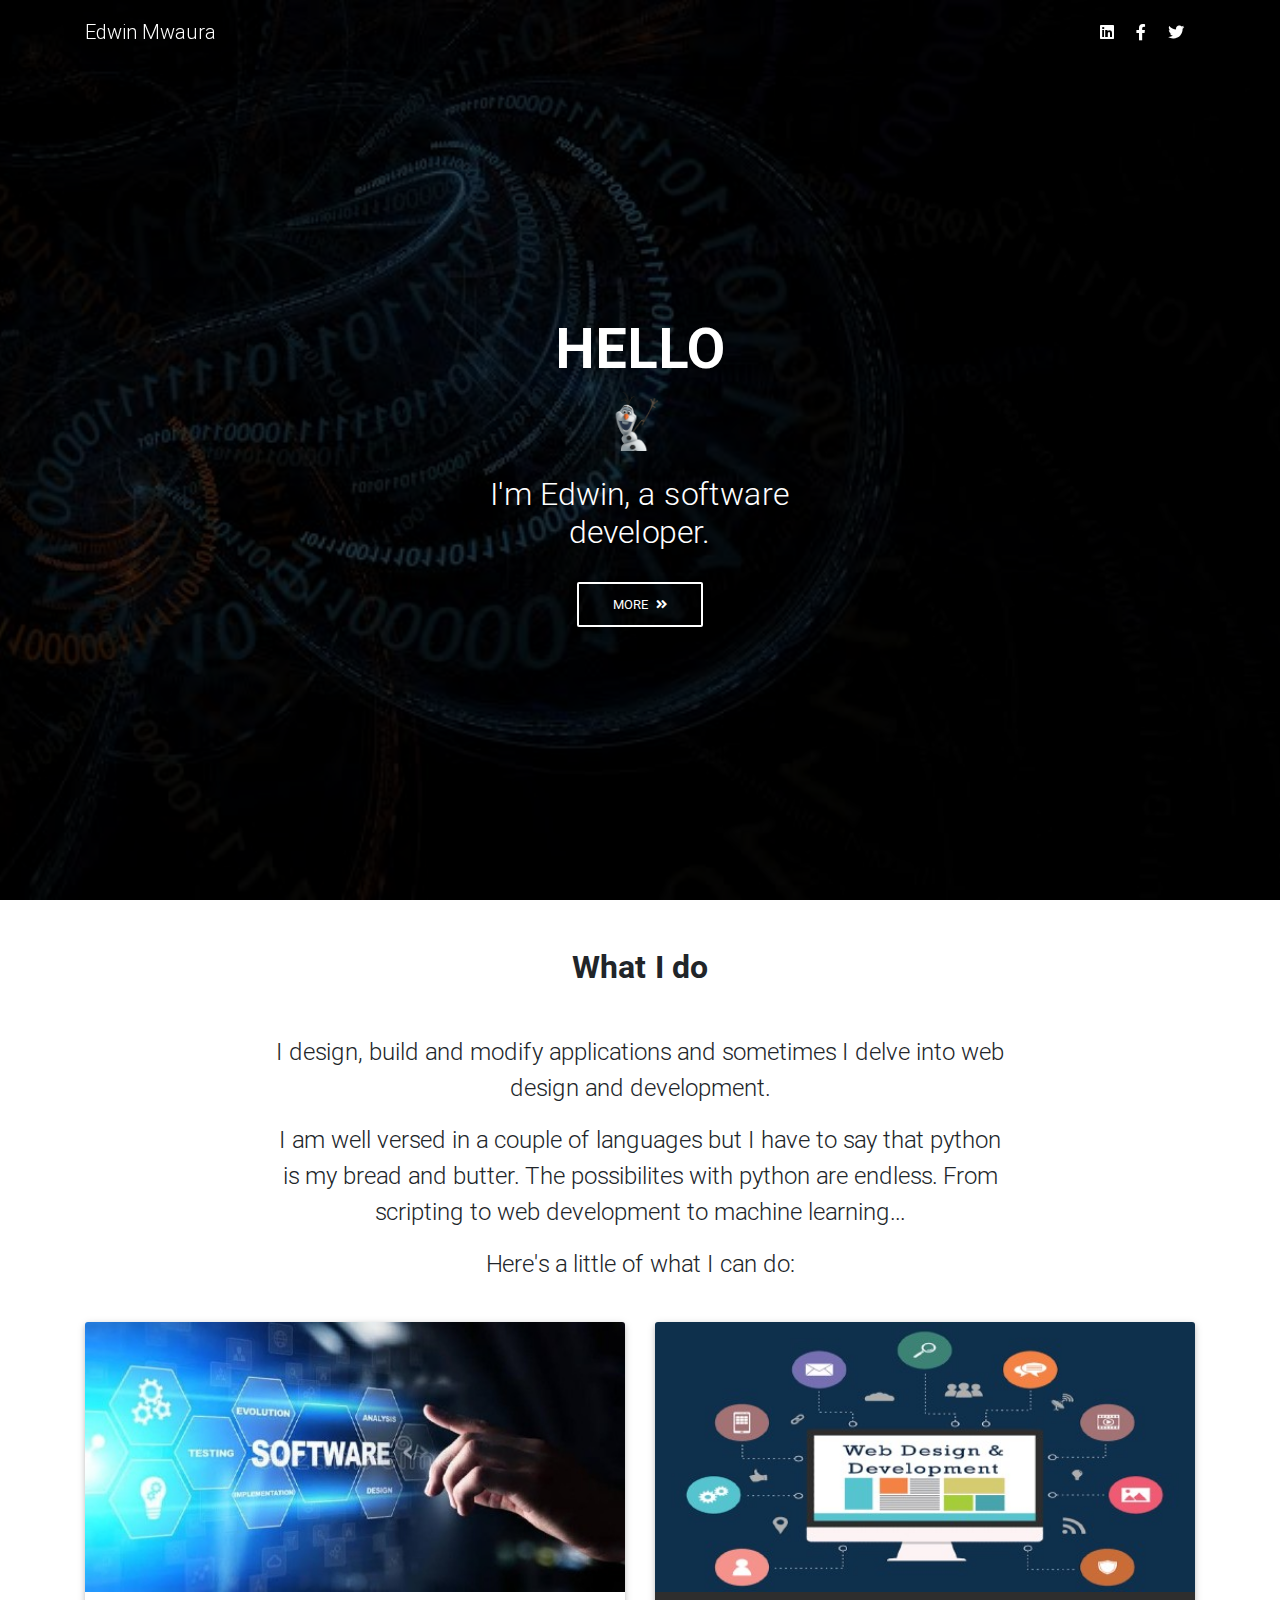
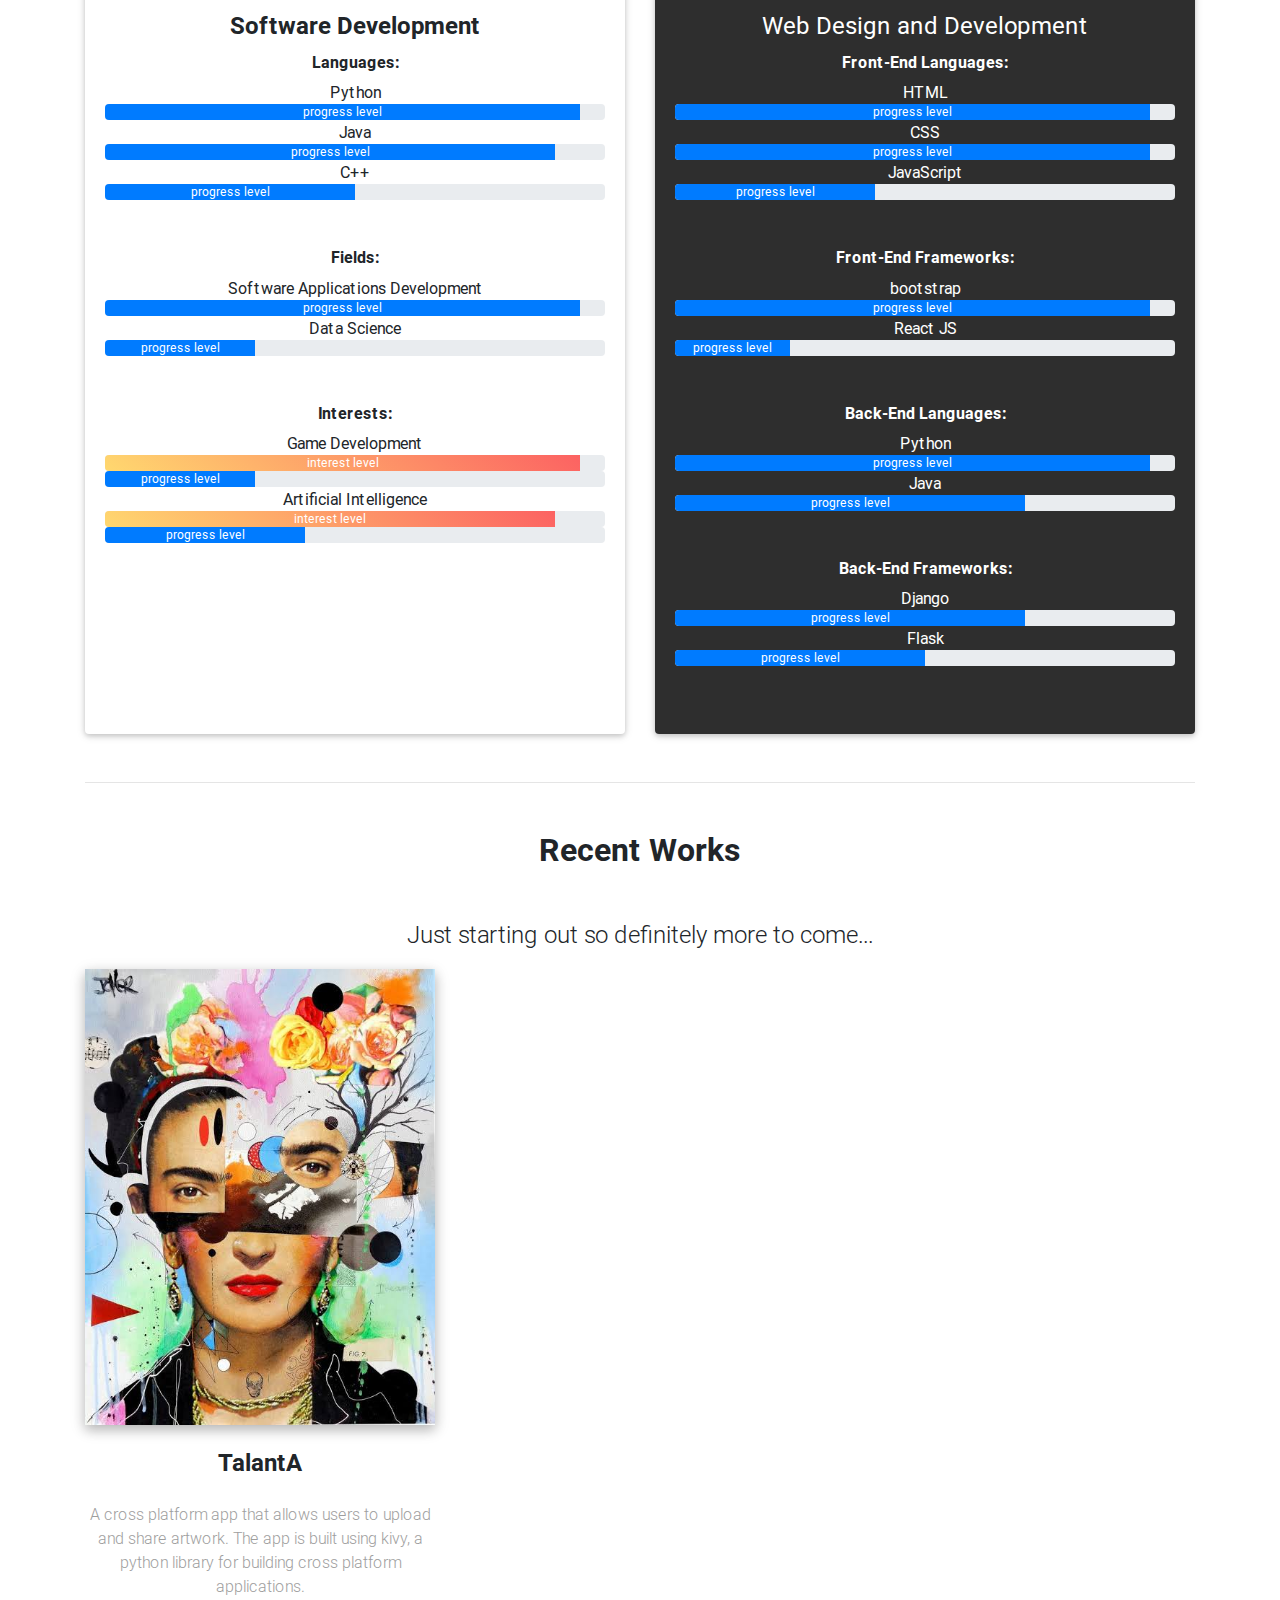
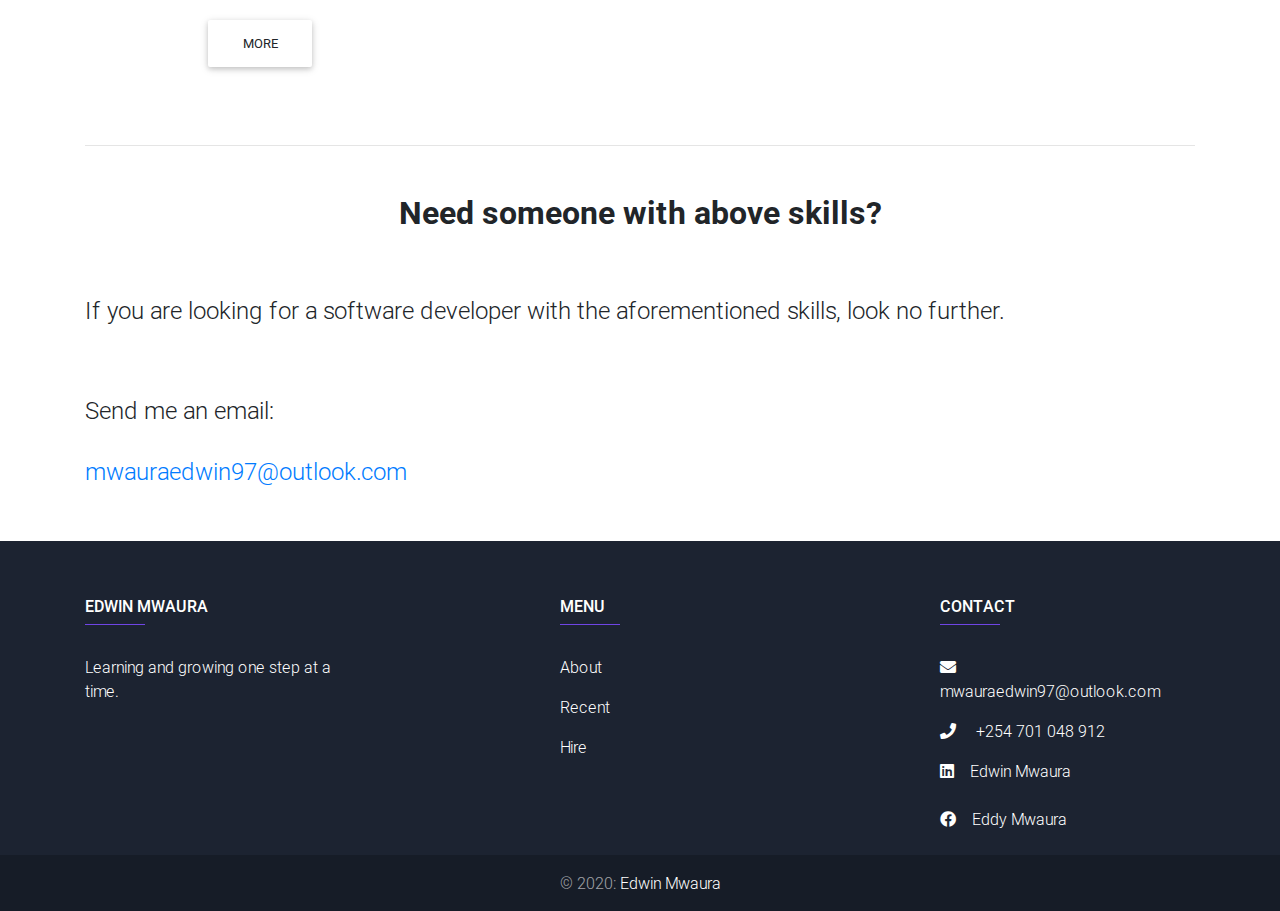
<file: index.html>
<!DOCTYPE html>
<html lang="en">
<head>
  <meta charset="UTF-8">
  <meta name="viewport" content="width=device-width, initial-scale=1, shrink-to-fit=no">
  <meta http-equiv="x-ua-compatible" content="ie=edge">
  <title>Edwin Mwaura | Portfolio</title>
  <!-- icon -->
  <link rel="icon" href="img/minion.ico" type="image/x-icon">
  <!-- Font Awesome -->
  <link rel="stylesheet" href="https://use.fontawesome.com/releases/v5.11.2/css/all.css">
  <!-- Bootstrap core CSS -->
  <link rel="stylesheet" href="css/bootstrap.min.css">
  <!-- Material Design Bootstrap -->
  <link rel="stylesheet" href="css/mdb.min.css">
  
  <!-- my custom styles -->
  <link rel="stylesheet" href="css/style.css">
</head>
<body>
	<!--Main Navigation-->
	<header id="top" class="mb-4">
	  <!--Navbar-->
		<nav class="navbar navbar-expand-lg navbar-dark fixed-top scrolling-navbar">

		  <div class="container">

			<!-- Navbar brand -->
			<a class="navbar-brand" href="index.html">Edwin Mwaura</a>

			<!-- Collapse button -->
			<button class="navbar-toggler" type="button" data-toggle="collapse" data-target="#basicExampleNav"
			  aria-controls="basicExampleNav" aria-expanded="false" aria-label="Toggle navigation">
			  <span class="navbar-toggler-icon"></span>
			</button>

			<!-- Collapsible content -->
			<div class="collapse navbar-collapse" id="basicExampleNav">

			  <!-- Links -->
				<div class="navbar-nav mr-auto smooth-scroll">
					
				</div>
				<!-- Links -->

			  <!-- Social Icon -->
				<ul class="navbar-nav nav-flex-icons">
					<li class="nav-item">
						<a class="nav-link" href="https://www.linkedin.com/in/edwin-mwaura-932703187/" target="_blank"><i class="fab fa-linkedin"></i></a>
					</li>
					<li class="nav-item">
						<a class="nav-link" href="https://www.facebook.com/eddy.flash.9" target="_blank"><i class="fab fa-facebook-f"></i></a>
					</li>
					<li class="nav-item">
						<a class="nav-link" href="https://twitter.com/EdwinMwaura97" target="_blank"><i class="fab fa-twitter"></i></a>
					</li>
				</ul>
			</div>
			<!-- Collapsible content -->

		  </div>

		</nav>
		<!--/.Navbar-->
	  <!--Mask-->
		<div id="intro" class="view">

			<div class="mask rgba-black-strong">

				<div class="container-fluid d-flex align-items-center justify-content-center h-100">

					<div class="row d-flex justify-content-center text-center">

						<div class="col-md-10">

							<!-- Heading -->
							<h1 class="display-4 font-weight-bold white-text pt-5 mb-2">HELLO</h1>
							<img class="olaf" src="img/olaf.gif">

							

							<!-- Description -->
							<h2 class="white-text my-4">I'm Edwin, a software developer.</h2>
							<a href="#about" class="btn btn-outline-white"> More<i class="fas fa-angle-double-right ml-2"></i></a>

						</div>

					</div>

				</div>

			</div>

		</div>
		<!--/.Mask-->

	</header>
	<!--Main Navigation-->

	<!--Main layout-->
	<main class="mt-5">
		<div class="container">

			<!--Section: About -->
			<section id="about" class="text-center">

			  <!-- Heading -->
			  <h2 class="mb-5 font-weight-bold">What I do</h2>

			  <!--Grid row-->
			  <div class="row d-flex justify-content-center mb-4">

				  <!--Grid column-->
				  <div class="col-md-8">

					  <!-- Description -->
					  <p  class="intro-p">
							I design, build and modify applications and sometimes I delve into web design
							and development.</p>
					  <p class="intro-p">I am well versed in a couple of languages but I have to say that python is my bread and 
					  butter. The possibilites with python are endless. From scripting to web development to machine learning...</p>
					  <p class="intro-p">Here's a little of what I can do:</p>

				  </div>
				  <!--Grid column-->

			  </div>
			  <!--Grid row-->

			  <!-- card-deck -->
			  <div class="card-deck">

					  <!--Card-->
						<div class="card">

						  <!--Card image-->
						  <div class="view overlay">
							<img src="img/soft-bg.jpg" class="card-img-top" alt="">
							<a>
							  <div class="mask rgba-white-slight"></div>
							</a>
						  </div>

						  <!--Card content-->
						  <div class="card-body">
							<!--Title-->
							<h4 class="card-title font-weight-bold">Software Development</h4>
							<!--Text-->
							<h6 class="font-weight-bold">Languages: </h6>
									Python
									<div class="progress">
									  <div class="progress-bar" role="progressbar" style="width: 95%" aria-valuenow="0" 
									  aria-valuemin="0" aria-valuemax="100">progress level</div>
									</div>
									Java 
									<div class="progress">
									  <div class="progress-bar" role="progressbar" style="width: 90%" aria-valuenow="0" 
									  aria-valuemin="0" aria-valuemax="100">progress level</div>
									</div>
									C++
									<div class="progress">
									  <div class="progress-bar" role="progressbar" style="width: 50%" aria-valuenow="0" 
									  aria-valuemin="0" aria-valuemax="100">progress level</div>
									</div>
									<br>
									<br>
							
							<h6 class="font-weight-bold">Fields: </h6>
									Software Applications Development
									<div class="progress">
									  <div class="progress-bar" role="progressbar" style="width: 95%" aria-valuenow="0" 
									  aria-valuemin="0" aria-valuemax="100">progress level</div>
									</div>
									
									Data Science
									<div class="progress">
									  <div class="progress-bar" role="progressbar" style="width: 30%" aria-valuenow="0" 
									  aria-valuemin="0" aria-valuemax="100">progress level</div>
									</div>
									<br>
									<br>
									
							<h6 class="font-weight-bold">Interests: </h6>
									Game Development
									<div class="progress">
									  <div class="progress-bar peach-gradient" role="progressbar" style="width: 95%" aria-valuenow="0" 
									  aria-valuemin="0" aria-valuemax="100">interest level</div>
									</div>
									<div class="progress">
									  <div class="progress-bar" role="progressbar" style="width: 30%" aria-valuenow="0" 
									  aria-valuemin="0" aria-valuemax="100">progress level</div>
									</div>
									Artificial Intelligence 
									<div class="progress">
									  <div class="progress-bar peach-gradient" role="progressbar" style="width: 90%" aria-valuenow="0" 
									  aria-valuemin="0" aria-valuemax="100">interest level</div>
									</div>
									<div class="progress">
									  <div class="progress-bar" role="progressbar" style="width: 40%" aria-valuenow="0" 
									  aria-valuemin="0" aria-valuemax="100">progress level</div>
									</div>
									<br>
									<br>
									
							
						  </div>

						</div>
						<!--/.Card-->
  
				 
					<!--Card-->
					<div class="card">

					  <!--Card image-->
					  <div class="view overlay">
						<img src="img/web-bg.jpg" class="card-img-top" alt="">
						<a>
						  <div class="mask rgba-white-slight"></div>
						</a>
					  </div>

					  <!--Card content-->
					  <div class="card-body elegant-color white-text rounded-bottom">
						<!--Title-->
						<h4 class="card-title">Web Design and Development</h4>
						<!--Text-->
							<h6 class="font-weight-bold">Front-End Languages: </h6>
									HTML
									<div class="progress">
									  <div class="progress-bar" role="progressbar" style="width: 95%" aria-valuenow="0" 
									  aria-valuemin="0" aria-valuemax="100">progress level</div>
									</div>
									CSS 
									<div class="progress">
									  <div class="progress-bar" role="progressbar" style="width: 95%" aria-valuenow="0" 
									  aria-valuemin="0" aria-valuemax="100">progress level</div>
									</div>
									JavaScript
									<div class="progress">
									  <div class="progress-bar" role="progressbar" style="width: 40%" aria-valuenow="0" 
									  aria-valuemin="0" aria-valuemax="100">progress level</div>
									</div>
									<br>
									<br>
									
							<h6 class="font-weight-bold">Front-End Frameworks: </h6>
									bootstrap
									<div class="progress">
									  <div class="progress-bar" role="progressbar" style="width: 95%" aria-valuenow="0" 
									  aria-valuemin="0" aria-valuemax="100">progress level</div>
									</div>
									
									React JS
									<div class="progress">
									  <div class="progress-bar" role="progressbar" style="width: 23%" aria-valuenow="0" 
									  aria-valuemin="0" aria-valuemax="100">progress level</div>
									</div>
									<br>
									<br>
							
							
							<h6 class="font-weight-bold">Back-End Languages: </h6>
									Python
									<div class="progress">
									  <div class="progress-bar" role="progressbar" style="width: 95%" aria-valuenow="0" 
									  aria-valuemin="0" aria-valuemax="100">progress level</div>
									</div>
									Java 
									<div class="progress">
									  <div class="progress-bar" role="progressbar" style="width: 70%" aria-valuenow="0" 
									  aria-valuemin="0" aria-valuemax="100">progress level</div>
									</div>
									<br>
									<br>
									
							<h6 class="font-weight-bold">Back-End Frameworks: </h6>
									Django
									<div class="progress">
									  <div class="progress-bar" role="progressbar" style="width: 70%" aria-valuenow="0" 
									  aria-valuemin="0" aria-valuemax="100">progress level</div>
									</div>
							
									Flask
									<div class="progress">
									  <div class="progress-bar" role="progressbar" style="width: 50%" aria-valuenow="0" 
									  aria-valuemin="0" aria-valuemax="100">progress level</div>
									</div>
									<br>
									<br>
					  </div>

					</div>
					<!--/.Card-->				  

			  </div>
			  <!-- card-deck -->

			</section>
			<!-- ./ Section: About -->

			<hr class="my-5">

			<!--Section: Recent Work -->
			<section id="recent" class="text-center">
			
			<h2 class="mb-5 font-weight-bold">Recent Works</h2>
			
			<p class="intro-p">Just starting out so definitely more to come...</p>

			  <!--Grid row-->
			  <div class="row">

				<!--Grid column-->
				<div class="col-lg-4 col-md-12 mb-4">

				  <div class="view overlay z-depth-1-half">
					<img src="img/talanta.jpg" class="img-fluid">
					<a href="talanta-showcase.html" target="_blank">
					  <div class="mask rgba-white-slight"></div>
					</a>
				  </div>

				  <h4 class="my-4 font-weight-bold">TalantA</h4>
				  <p class="grey-text">A cross platform app that allows users to upload and share artwork.
				  The app is built using kivy, a python library for building cross platform applications. </p>
				  <a class="btn btn-outline" href="talanta-showcase.html" target="_blank">more</a>

				</div>
				<!--Grid column-->


			  </div>
			  <!--Grid row-->

			</section>
			<!-- ./Section: Recent Work -->

			<hr class="my-5">

			<!--Section: Hire Me -->
			<section id="job">

				<!-- Heading -->
				<h2 class="mb-5 font-weight-bold text-center">Need someone with above skills?</h2>

				<p class="sec-hire">If you are looking for a software developer with the aforementioned skills, look no further.</p>
				<p class="sec-hire">Send me an email:<br>
				<a href=mailto:mwauraedwin97@outlook.com?subject=Opportunity%20for%20Edwin>mwauraedwin97@outlook.com</a></p>

			</section>
			<!-- ./ Section: Hire Me -->


		</div>
	</main>
	<!--Main layout-->

	<!--Footer-->
	<footer class="page-footer unique-color-dark pt-2">

		<!--Footer Links-->
		<div class="container mt-5 mb-4 text-center text-md-left">
			<div class="row mt-3">

				<!--First column-->
				<div class="col-md-3 col-lg-4 col-xl-3 mb-4">
					<h6 class="text-uppercase font-weight-bold">
						<strong>Edwin Mwaura </strong>
					</h6>
					<hr class="deep-purple accent-2 mb-4 mt-0 d-inline-block mx-auto" style="width: 60px;">
					<p>Learning and growing one step at a time.</p>
				</div>
				<!--/.First column-->

				<!--Second column-->
				<div class="col-md-2 col-lg-2 col-xl-2 mx-auto mb-4">
					<h6 class="text-uppercase font-weight-bold">
						<strong>Menu</strong>
					</h6>
					<hr class="deep-purple accent-2 mb-4 mt-0 d-inline-block mx-auto" style="width: 60px;">
					<p>
						<a href="#about">About</a>
					</p>
					<p>
						<a href="#recent">Recent</a>
					</p>
					<p>
						<a href="#job">Hire</a>
					</p>
				</div>
				<!--/.Second column-->

				

				<!--Third column-->
				<div class="col-md-4 col-lg-3 col-xl-3">
					<h6 class="text-uppercase font-weight-bold">
						<strong>Contact</strong>
					</h6>
					<hr class="deep-purple accent-2 mb-4 mt-0 d-inline-block mx-auto" style="width: 60px;">
	
					<p>
						<i class="fas fa-envelope mr-3"></i> mwauraedwin97@outlook.com</p>
					<p>
						<i class="fas fa-phone mr-3"></i> +254 701 048 912</p>
					<a href="https://www.linkedin.com/in/edwin-mwaura-932703187/" target="_blank">
						<i class="fab fa-linkedin mr-3"></i>Edwin Mwaura</a><br><br>
					<a href="https://www.facebook.com/eddy.flash.9" target="_blank">
						<i class="fab fa-facebook mr-3"></i>Eddy Mwaura</a>
				</div>
				<!--/.Third column-->

			</div>
		</div>
		<!--/.Footer Links-->

		<!-- Copyright -->
		<div class="footer-copyright text-center py-3">© 2020:
		  <a href="index.html"> Edwin Mwaura</a>
		</div>
		<!-- Copyright -->

	  </footer>
	  <!-- Footer -->

  <!-- jQuery -->
  <script type="text/javascript" src="js/jquery.min.js"></script>
  <!-- Bootstrap tooltips -->
  <script type="text/javascript" src="js/popper.min.js"></script>
  <!-- Bootstrap core JavaScript -->
  <script type="text/javascript" src="js/bootstrap.min.js"></script>
  <!-- MDB core JavaScript -->
  <script type="text/javascript" src="js/mdb.min.js"></script>
  <!-- my custom scripts -->
  <script type="text/javascript"></script>

</body>
</html>
</file>
<file: css/style.css>
html {
	scroll-behavior: smooth;
}

html,
body,
header,
#intro {
	height: 100%;
}

#intro {
	background: url("../img/bg.jpg")no-repeat center center fixed;
	-webkit-background-size: cover;
	-moz-background-size: cover;
	-o-background-size: cover;
	background-size: cover;
}

.top-nav-collapse {
  background-color: #24355c;
}
@media (max-width: 768px) {
  .navbar:not(.top-nav-collapse) {
    background-color: #24355c;
  }
}
@media (min-width: 800px) and (max-width: 850px) {
  .navbar:not(.top-nav-collapse) {
    background-color: #24355c;
  }
}

.sec-hire {
	font-size: 1.5rem;
	line-height:3.84rem;
	margin-bottom: 2.4rem;
}

.olaf {
  display: block;
  margin-left: auto;
  margin-right: auto;
  width: 15%;
}

.intro-p {
	font-size: 1.5rem;
}
</file>
